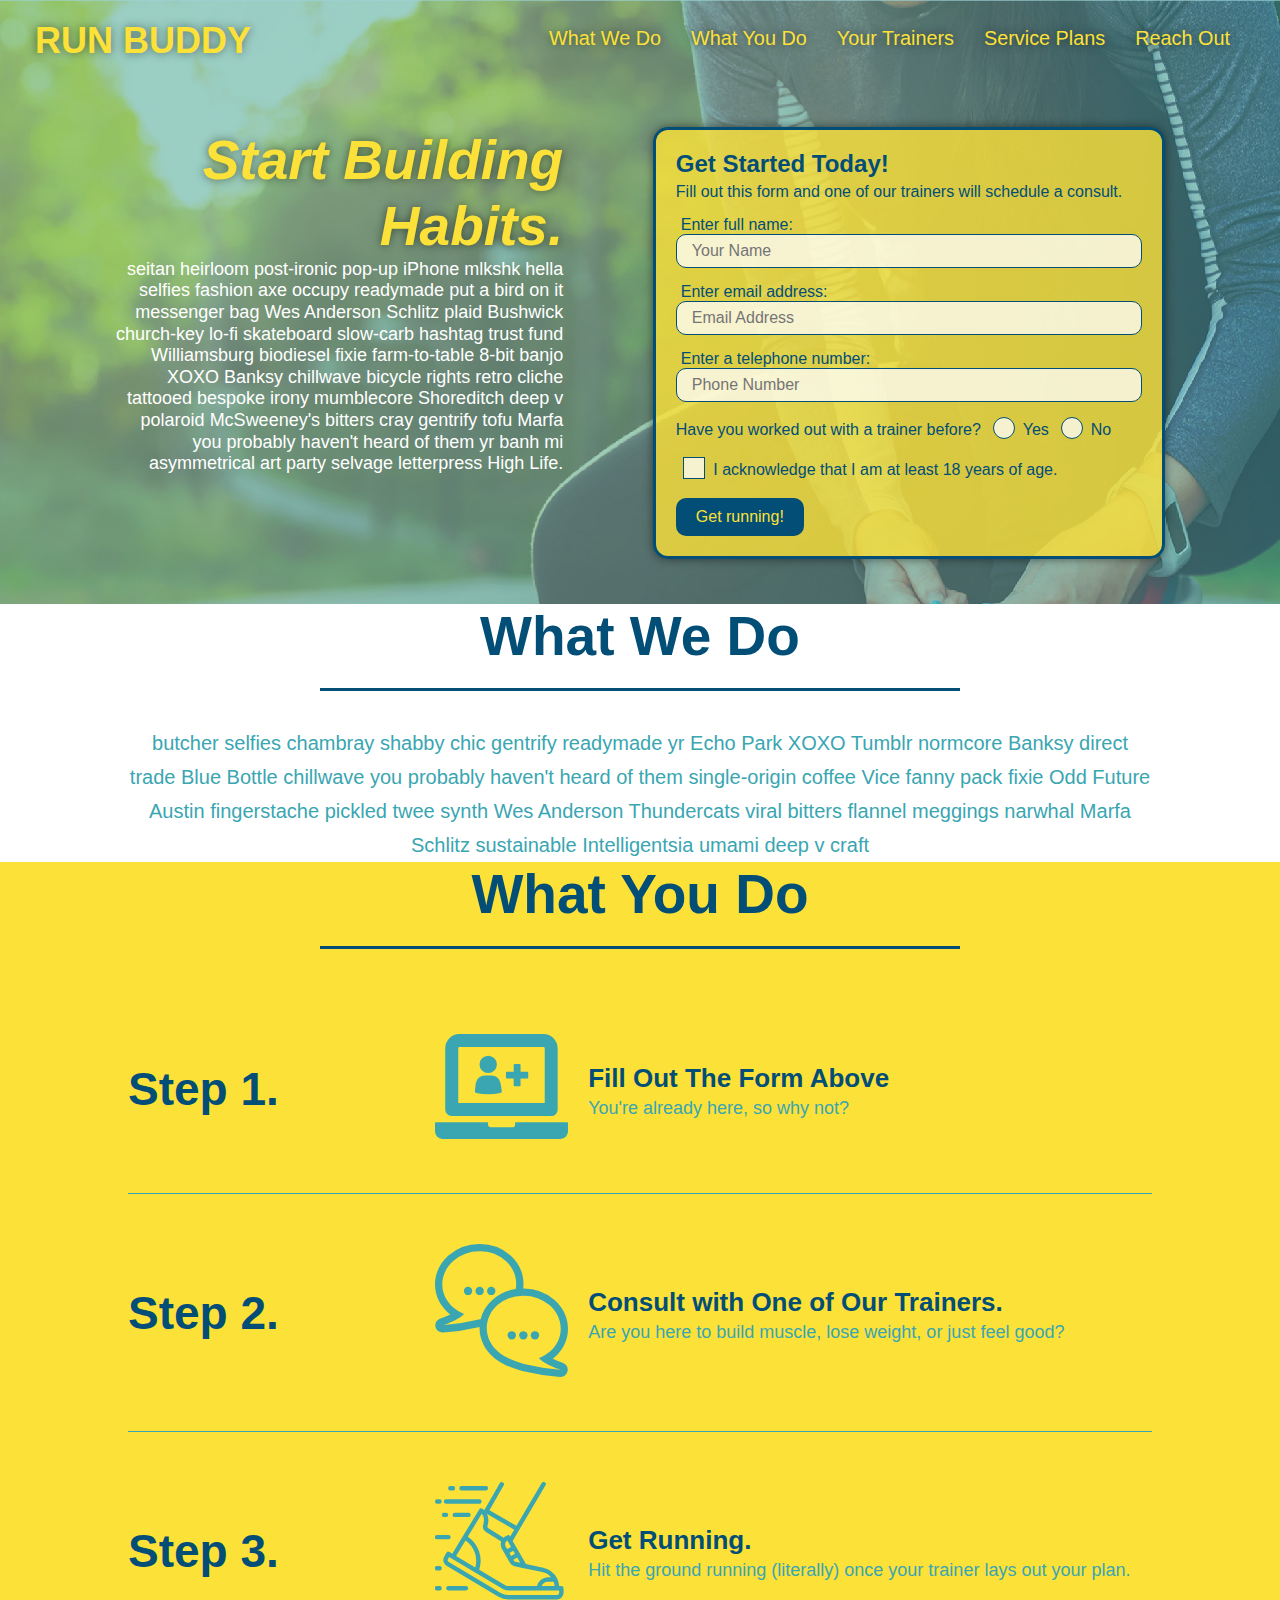
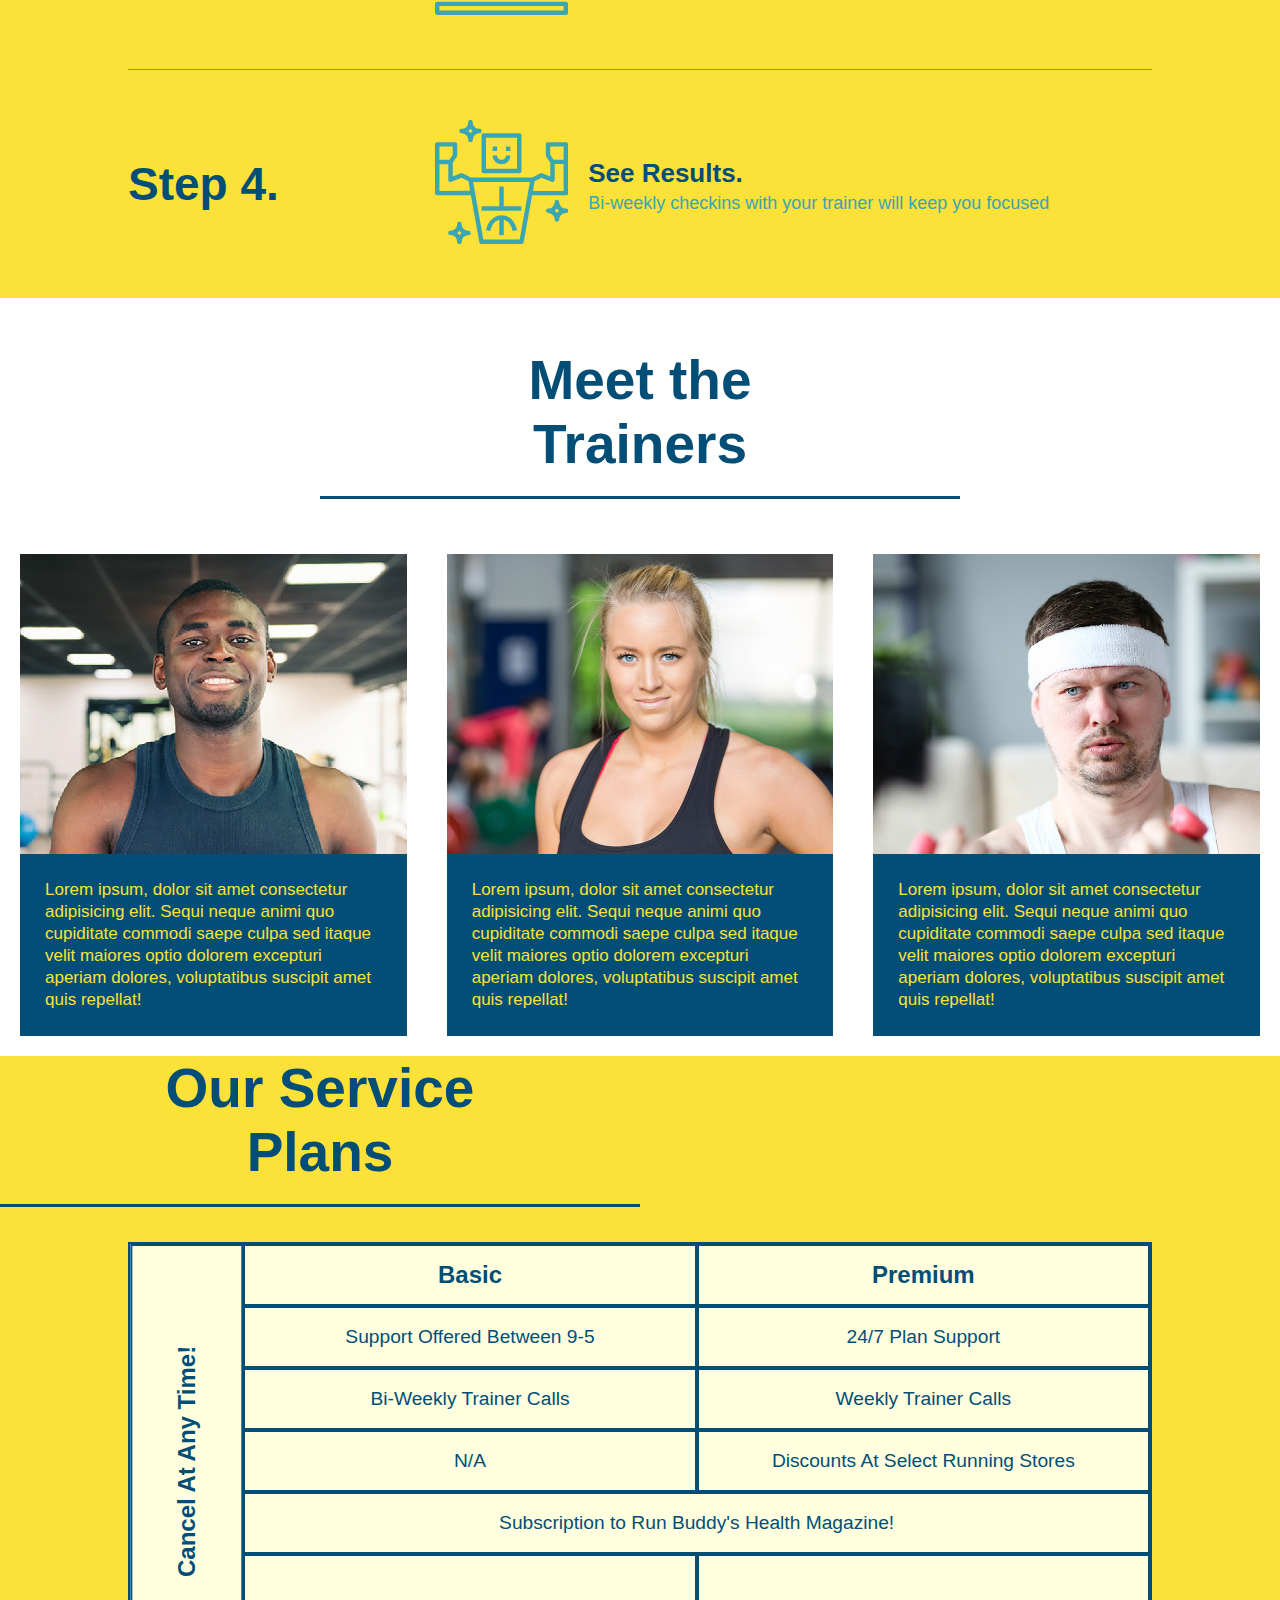
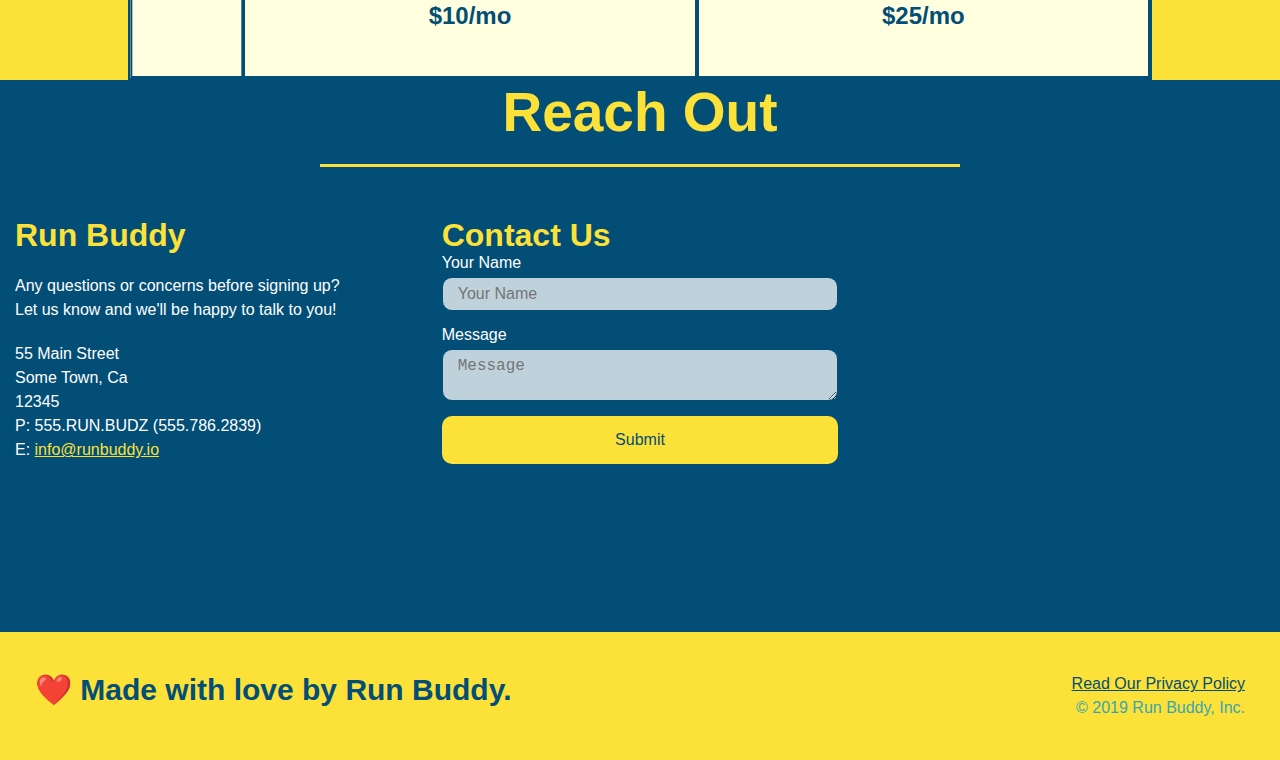
<file: index.html>
<!doctype html>
<html lang="en">
<head>
    <meta charset="UTF-8">
    <meta name="viewport"
          content="width=device-width, user-scalable=no, initial-scale=1.0, maximum-scale=1.0, minimum-scale=1.0">
    <meta http-equiv="X-UA-Compatible" content="ie=edge">
    <title>Run Buddy</title>
    <link rel="stylesheet" href="assets/css/style.css">
</head>
<body>
<!-- navigation -->
<header>
    <h1>
        <a href="/run-buddy">RUN BUDDY</a>
    </h1>
    <nav>
        <ul>
            <li>
                <a href="#what-we-do">What We Do</a>
            </li>
            <li>
                <a href="#what-you-do">What You Do</a>
            </li>
            <li>
                <a href="#your-trainers">Your Trainers</a>
            </li>
            <li>
                <a href="#service-plans">Service Plans</a>
            </li>
            <li>
                <a href="#reach-out">Reach Out</a>
            </li>
        </ul>
    </nav>
</header>

<!-- hero section -->
<section class="hero">
    <div class="hero-cta">
        <h2>Start Building Habits.</h2>
        <p>
            seitan heirloom post-ironic pop-up iPhone mlkshk hella selfies fashion axe occupy readymade put a bird on it
            messenger bag Wes Anderson Schlitz plaid Bushwick church-key lo-fi skateboard slow-carb hashtag trust fund
            Williamsburg biodiesel fixie farm-to-table 8-bit banjo XOXO Banksy chillwave bicycle rights retro cliche
            tattooed bespoke irony mumblecore Shoreditch deep v polaroid McSweeney's bitters cray gentrify tofu Marfa
            you
            probably haven't heard of them yr banh mi asymmetrical art party selvage letterpress High Life.
        </p>
    </div>

    <div class="hero-form">
        <h3>Get Started Today!</h3>
        <p>Fill out this form and one of our trainers will schedule a consult.</p>
        <form>
            <label for="name">Enter full name:</label>
            <input type="text" placeholder="Your Name" name="name" id="name" class="form-input"/>
            <label for="email">Enter email address:</label>
            <input type="email" placeholder="Email Address" name="email" id="email" class="form-input"/>
            <label for="phone">Enter a telephone number:</label>
            <input type="tel" placeholder="Phone Number" name="phone" id="phone" class="form-input"/>
            <p>
                Have you worked out with a trainer before?
                <span class="radio-wrapper">
                    <input type="radio" name="trainer-confirm" id="trainer-yes"/>
                    <label for="trainer-yes">Yes</label>
                  </span>
                <span class="radio-wrapper">
                    <input type="radio" name="trainer-confirm" id="trainer-no"/>
                    <label for="trainer-no">No</label>
                  </span>
                </p>
            <p>
              <span class="checkbox-wrapper">
                <input type="checkbox" name="age-confirm" id="checkbox"/>
                <label for="checkbox">I acknowledge that I am at least 18 years of age.</label>
              </span>
            </p>

            <button type="submit">
                Get running!
            </button>
        </form>
    </div>
</section>
<!-- end hero -->

<!-- "what we do" section -->
<section id="what-we-do" class="intro">
    <div class="flex-row">
        <h2 class="section-title primary-border">
            What We Do
        </h2>
    </div>

    <div class="flex-row">
        <p>
            butcher selfies chambray shabby chic gentrify readymade yr Echo Park XOXO Tumblr normcore Banksy direct
            trade Blue Bottle chillwave you probably haven't heard of them single-origin coffee Vice fanny pack fixie
            Odd Future Austin fingerstache pickled twee synth Wes Anderson Thundercats viral bitters flannel meggings
            narwhal Marfa Schlitz sustainable Intelligentsia umami deep v craft
        </p>
    </div>
</section>

<!-- "what you do" section -->
<section id="what-you-do" class="steps">
    <div class="flex-row">
        <h2 class="section-title secondary-border">
            What You Do
        </h2>
    </div>

    <div class="step">
        <h3>Step 1.</h3>
        <div class="step-info">
            <div class="step-img">
                <img src="./assets/images/step-1.svg" alt=""/>
            </div>
            <div class="step-text">
                <h4>Fill Out The Form Above</h4>
                <p>You're already here, so why not?</p>
            </div>
        </div>
    </div>


    <div class="step">
        <h3>Step 2.</h3>
        <div class="step-info">
            <div class="step-img">
                <img src="./assets/images/step-2.svg" alt=""/>
            </div>
            <div class="step-text">
                <h4>Consult with One of Our Trainers.</h4>
                <p>Are you here to build muscle, lose weight, or just feel good?</p>
            </div>
        </div>
    </div>

    <div class="step">
        <h3>Step 3.</h3>
        <div class="step-info">
            <div class="step-img">
                <img src="./assets/images/step-3.svg" alt=""/>
            </div>
            <div class="step-text">
                <h4>Get Running.</h4>
                <p>Hit the ground running (literally) once your trainer lays out your plan.</p>
            </div>
        </div>
    </div>

    <div class="step">
        <h3>Step 4.</h3>
        <div class="step-info">
            <div class="step-img">
                <img src="./assets/images/step-4.svg" alt=""/>
            </div>
            <div class="step-text">
                <h4>See Results.</h4>
                <p>Bi-weekly checkins with your trainer will keep you focused</p>
            </div>
        </div>
    </div>
</section>

<!-- "meet the trainers" section -->
<div id="your-trainers">
    <div class="flex-row">
        <h2 class="section-title primary-border">
            Meet the Trainers
        </h2>
    </div>

    <!-- first trainer bio -->
    <div class="trainers">
        <article class="trainer">
            <div class="trainer-img trainer-1">
                <div>
                    <h3>Arron Stephens</h3>
                    <h4>Speed / Strength</h4>
                </div>
            </div>
            <div class="trainer-bio">
                <h3>Arron Stephens</h3>
                <h4>Speed / Strength</h4>
                <p>
                    Lorem ipsum, dolor sit amet consectetur adipisicing elit. Sequi neque animi quo cupiditate commodi saepe culpa sed itaque velit maiores optio dolorem excepturi aperiam dolores, voluptatibus suscipit amet quis repellat!
                </p>
            </div>
        </article>

        <!-- second trainer bio -->
        <article class="trainer">
            <div class="trainer-img trainer-2">
                <div>
                    <h3>Joanna Gill</h3>
                    <h4>Endurance</h4>
                </div>
            </div>
            <div class="trainer-bio">
                <h3>Joanna Gill</h3>
                <h4>Endurance</h4>
                <p>
                    Lorem ipsum, dolor sit amet consectetur adipisicing elit. Sequi neque animi quo cupiditate commodi
                    saepe culpa sed
                    itaque velit maiores optio dolorem excepturi aperiam dolores, voluptatibus suscipit amet quis
                    repellat!
                </p>
            </div>
        </article>

        <!-- third trainer bio -->
        <article class="trainer">
            <div class="trainer-img trainer-3">
                <div>
                    <h3>Harry "the Headband" Smith</h3>
                    <h4>Strength</h4>
                </div>
            </div>
            <div class="trainer-bio">
                <h3>Harry "the Headband" Smith</h3>
                <h4>Strength</h4>
                <p>
                    Lorem ipsum, dolor sit amet consectetur adipisicing elit. Sequi neque animi quo cupiditate commodi
                    saepe culpa sed
                    itaque velit maiores optio dolorem excepturi aperiam dolores, voluptatibus suscipit amet quis
                    repellat!
                </p>
            </div>
        </article>
    </div>

    <section id="service-plans" class="services">

        <h2 class="section-title secondary-border">
            Our Service Plans
        </h2>

        <div class="service-grid-wrapper">
            <div class="service-grid-container">
                <!-- Headers -->
                <div class="service-grid-item grid-head basic">
                    Basic
                </div>
                <div class="service-grid-item grid-head premium">
                    Premium
                </div>
                <!-- Body -->
                <div class="service-grid-item basic">
                    Support Offered Between 9-5
                </div>

                <div class="service-grid-item premium">
                    24/7 Plan Support
                </div>

                <div class="service-grid-item basic">
                    Bi-Weekly Trainer Calls
                </div>

                <div class="service-grid-item premium">
                    Weekly Trainer Calls
                </div>

                <div class="service-grid-item basic">
                    N/A
                </div>

                <div class="service-grid-item premium">
                    Discounts At Select Running Stores
                </div>

                <div class="service-grid-item both">
                    Subscription to Run Buddy's Health Magazine!
                </div>

                <div class="service-grid-item grid-price basic">
                    $10/mo
                </div>

                <div class="service-grid-item grid-price premium">
                    $25/mo
                </div>

                <div class="service-grid-item cancel">
                    Cancel At Any Time!
                </div>
            </div> <!-- div service-grid-container -->
        </div> <!-- div service-grid-wrapper -->

    </section>

    <!-- "reach out" section -->
    <section id="reach-out" class="contact">
        <div class="flex-row">
            <h2 class="section-title secondary-border">
                Reach Out
            </h2>
        </div>

        <div class="contact-info">
            <div>
                <h3>Run Buddy</h3>
                <p>
                    Any questions or concerns before signing up?
                    <br/>
                    Let us know and we'll be happy to talk to you!
                </p>
                <address>
                    55 Main Street <br/>
                    Some Town, Ca <br/>
                    12345<br/>
                    P: 555.RUN.BUDZ (555.786.2839)<br/>
                    E: <a href="mailto:info@runbuddy.io">info@runbuddy.io</a>
                </address>
            </div>

            <div class="contact-form">
                <h3>Contact Us</h3>
                <form>
                    <label for="contact-name">Your Name</label>
                    <input type="text" id="contact-name" placeholder="Your Name"/>

                    <label for="contact-message">Message</label>
                    <textarea id="contact-message" placeholder="Message"></textarea>

                    <button type="submit">Submit</button>
                </form>
            </div>

            <iframe src="https://www.google.com/maps/embed?pb=!1m18!1m12!1m3!1d3168.9386082582996!2d-121.89429728516927!3d37.414925940554824!2m3!1f0!2f0!3f0!3m2!1i1024!2i768!4f13.1!3m3!1m2!1s0x808fcf509c08e9af%3A0x70da856cd7d48cf3!2s500%20Amalfi%20Loop%2C%20Milpitas%2C%20CA%2095035!5e0!3m2!1sen!2sus!4v1589566797083!5m2!1sen!2sus"
                    frameborder="0"
                    style="border:0;"
                    allowfullscreen=""
                    aria-hidden="false"
                    tabindex="0">
            </iframe>
        </div>
    </section>

    <!-- footer -->
    <footer>
        <h2>❤️ Made with love by Run Buddy.</h2>
        <div>
            <a href="./privacy-policy.html">Read Our Privacy Policy</a><br/>
            &copy; 2019 Run Buddy, Inc.
        </div>
    </footer>
</body>
</html>
</file>
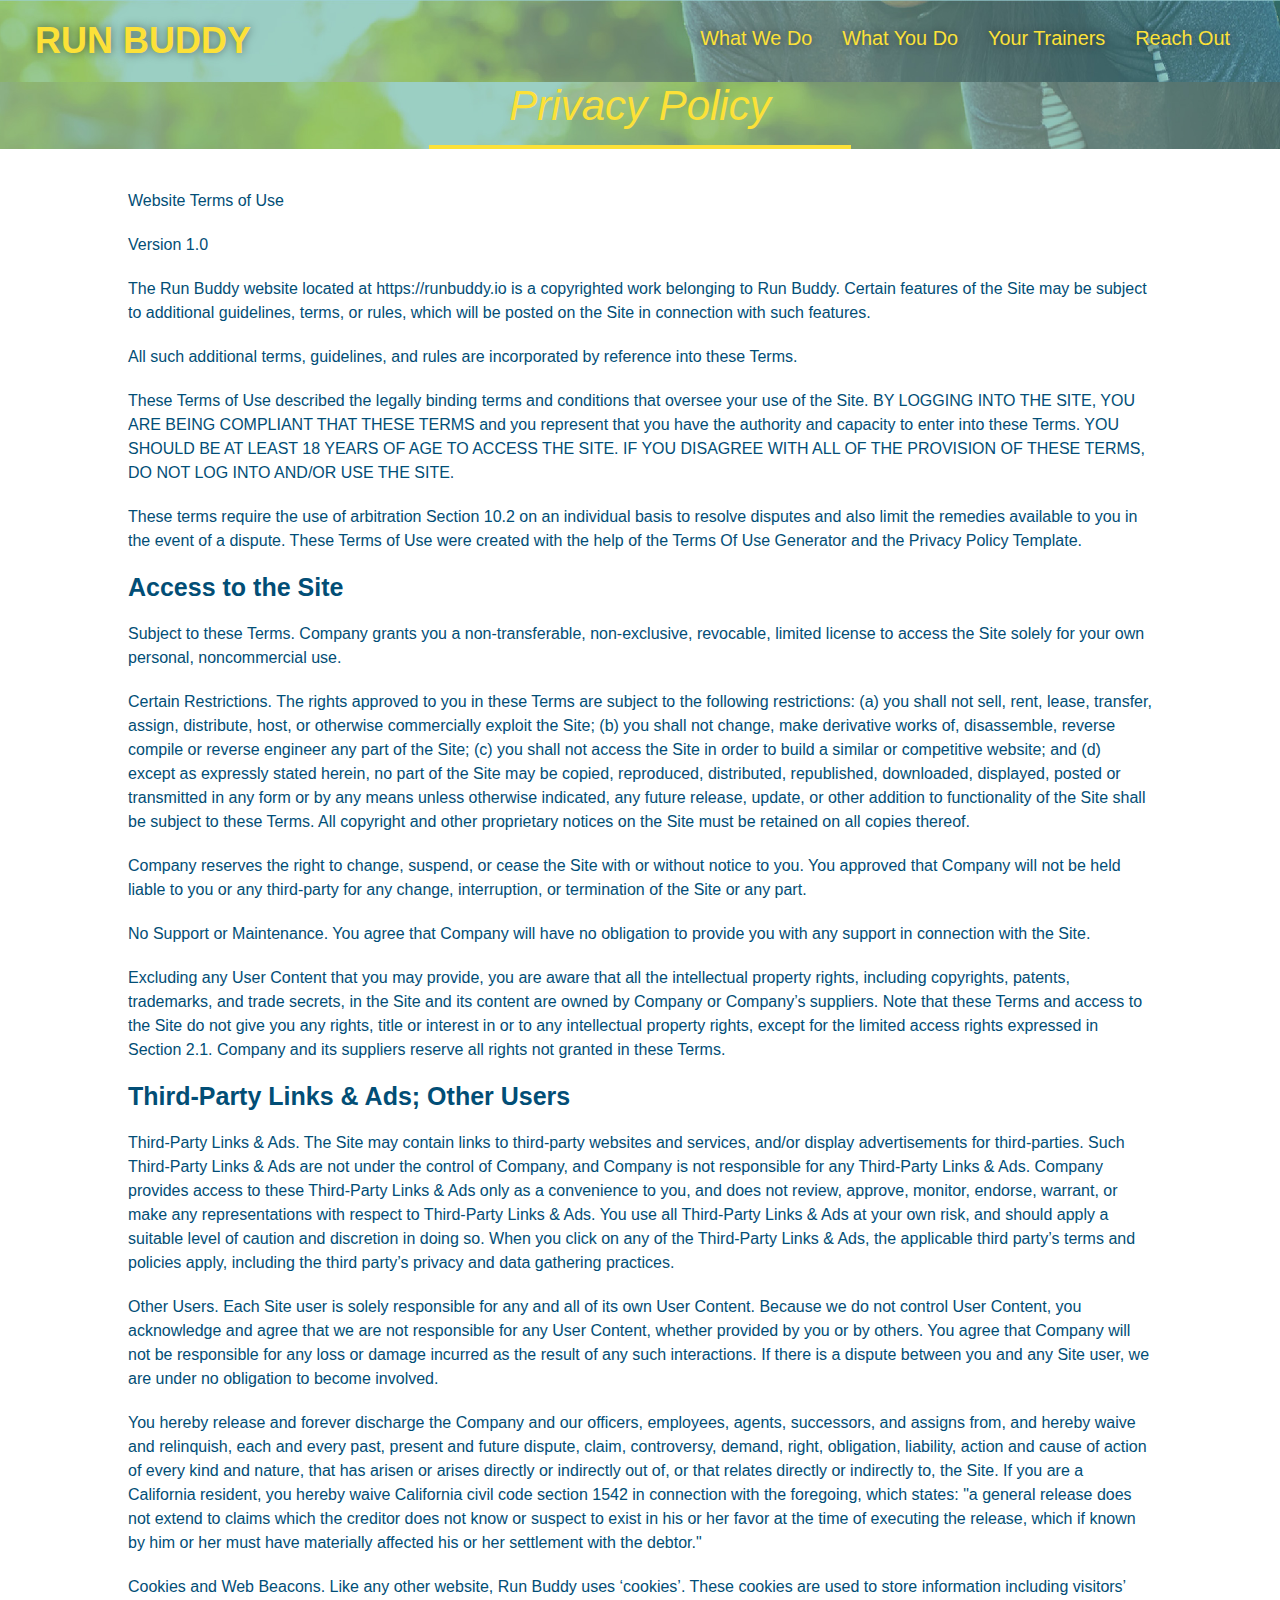
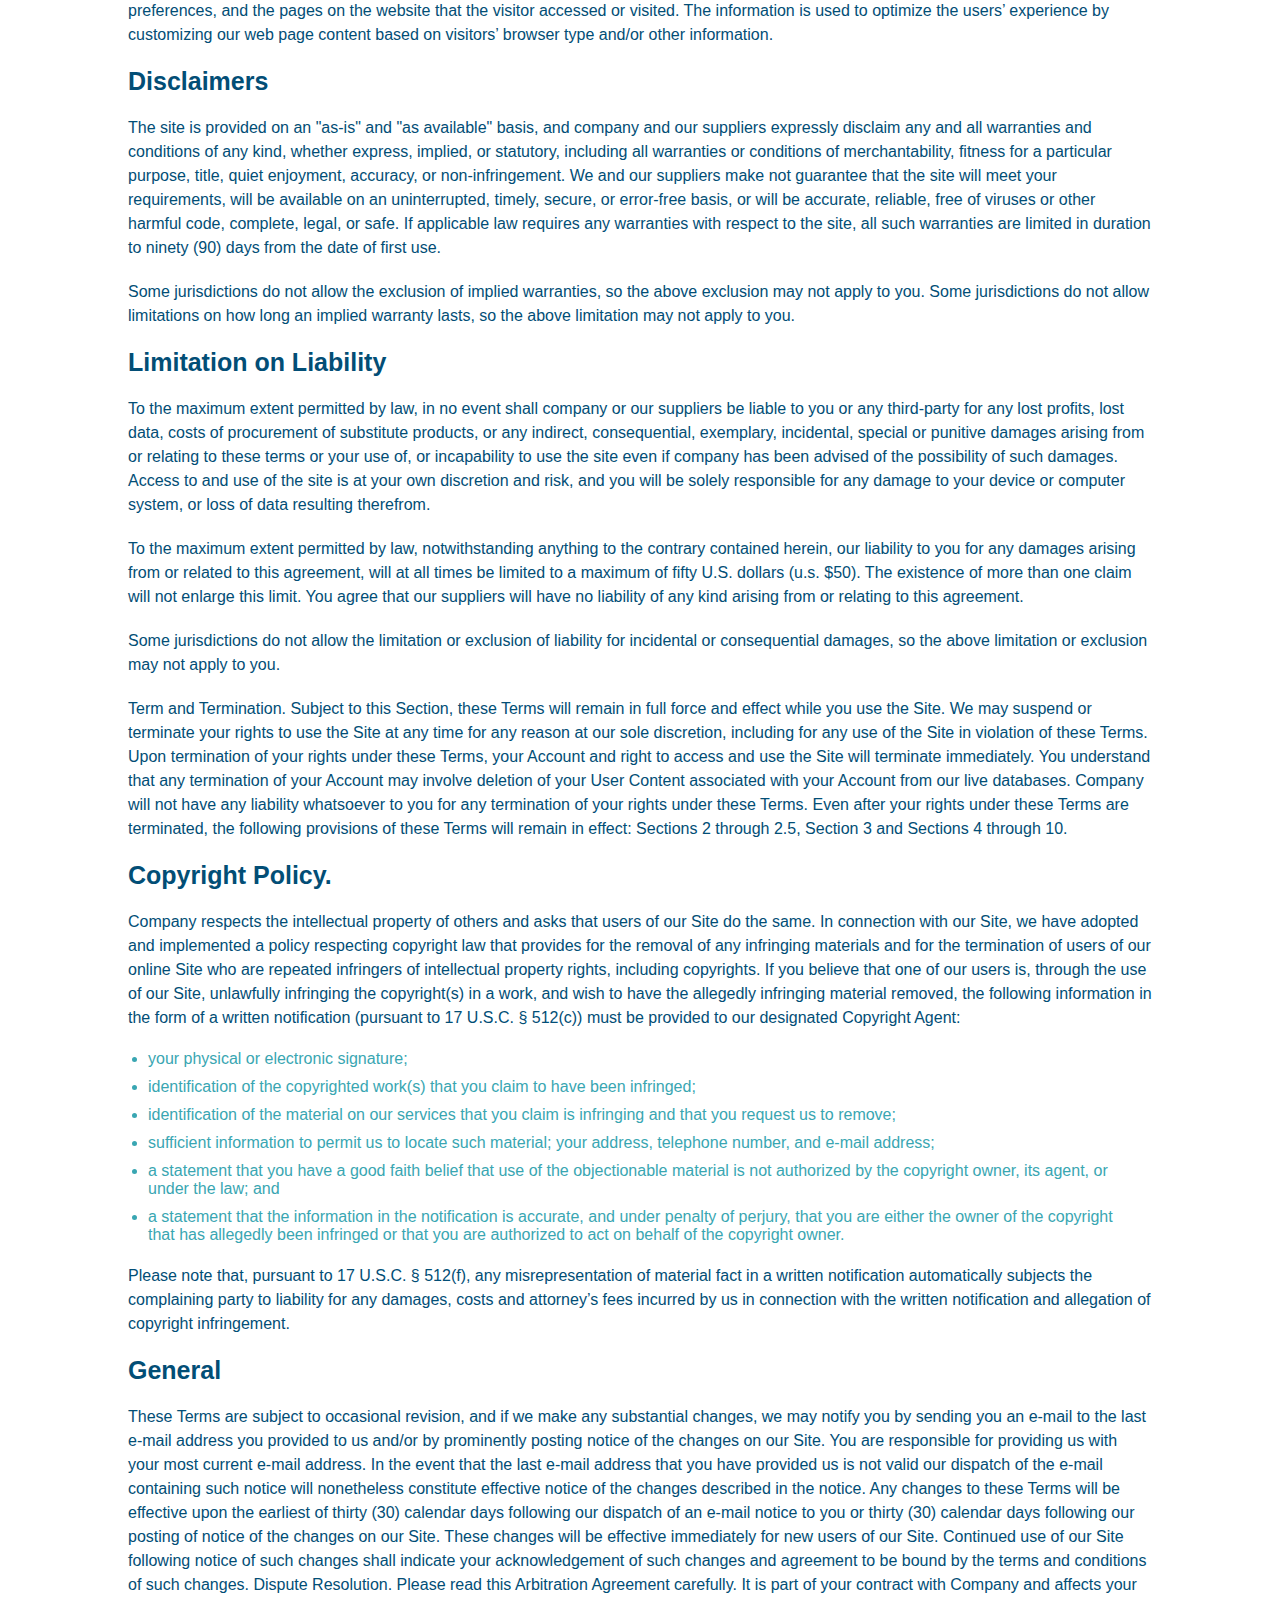
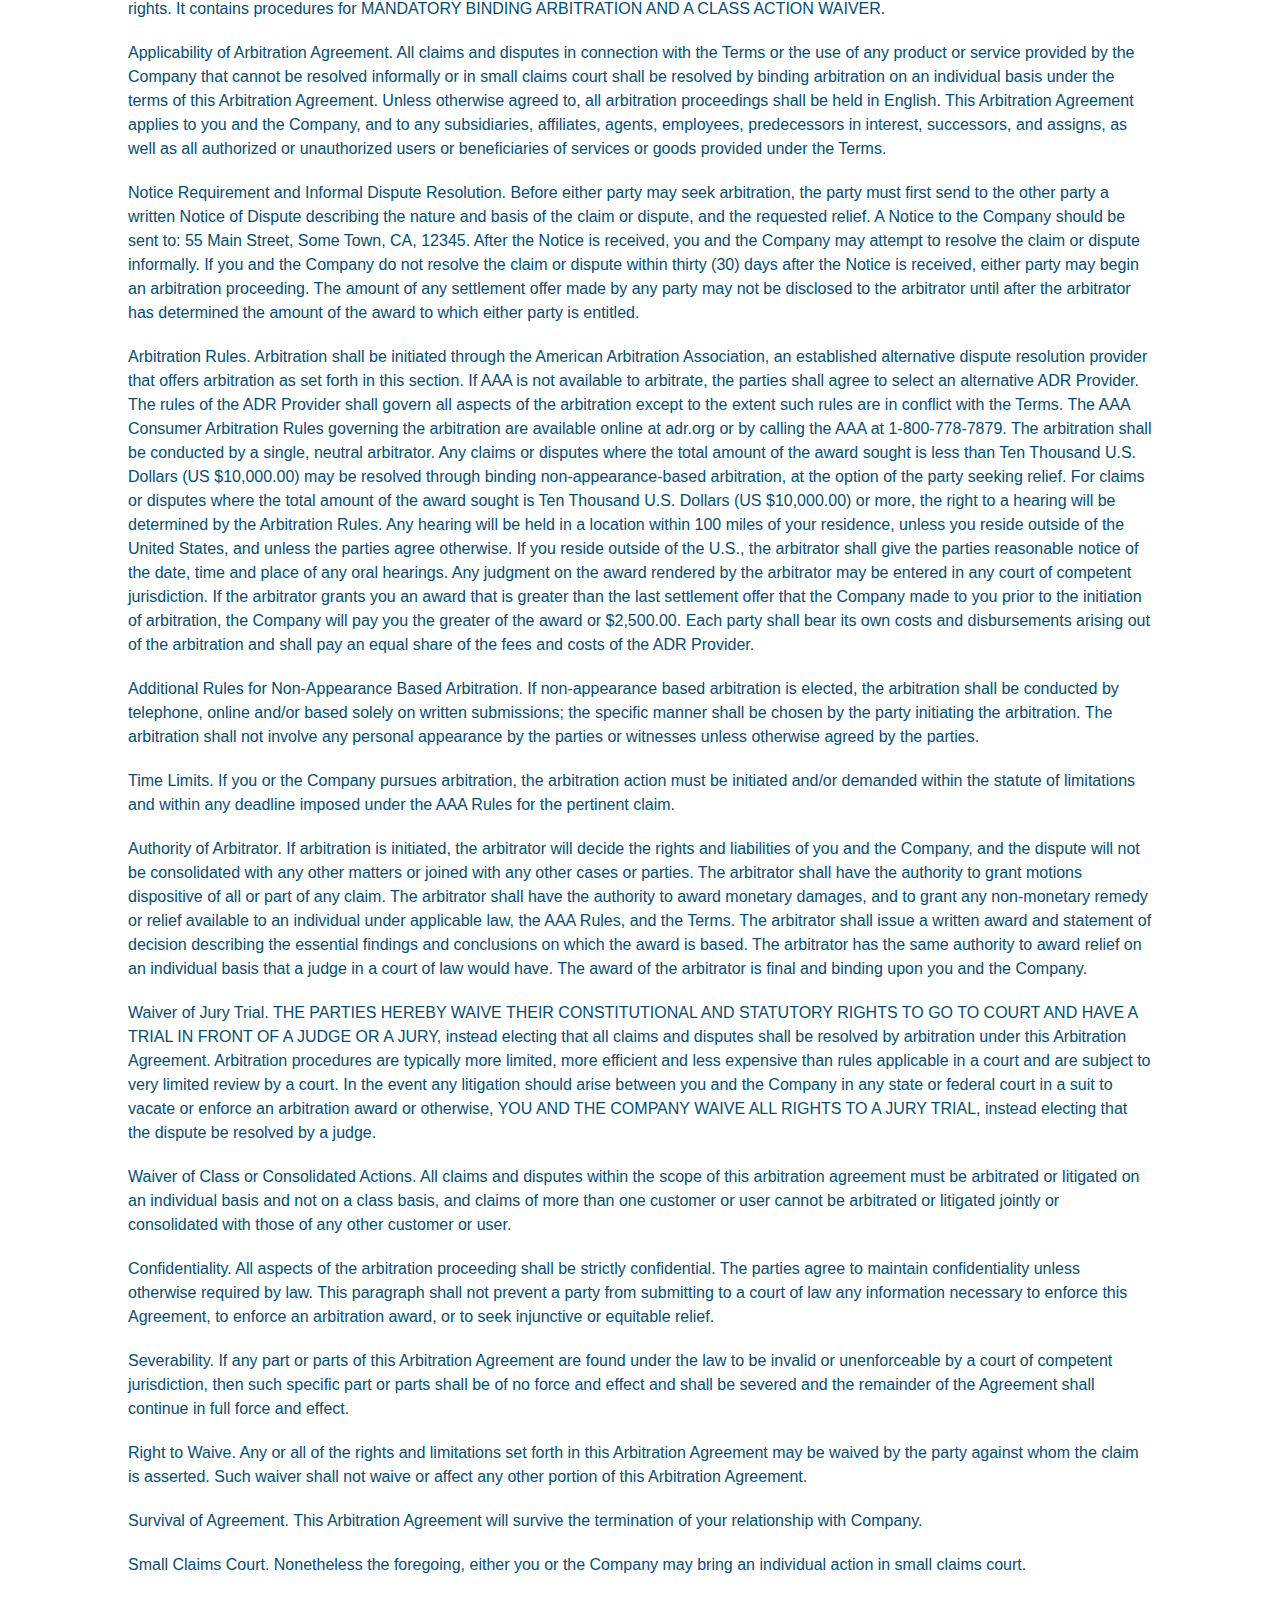
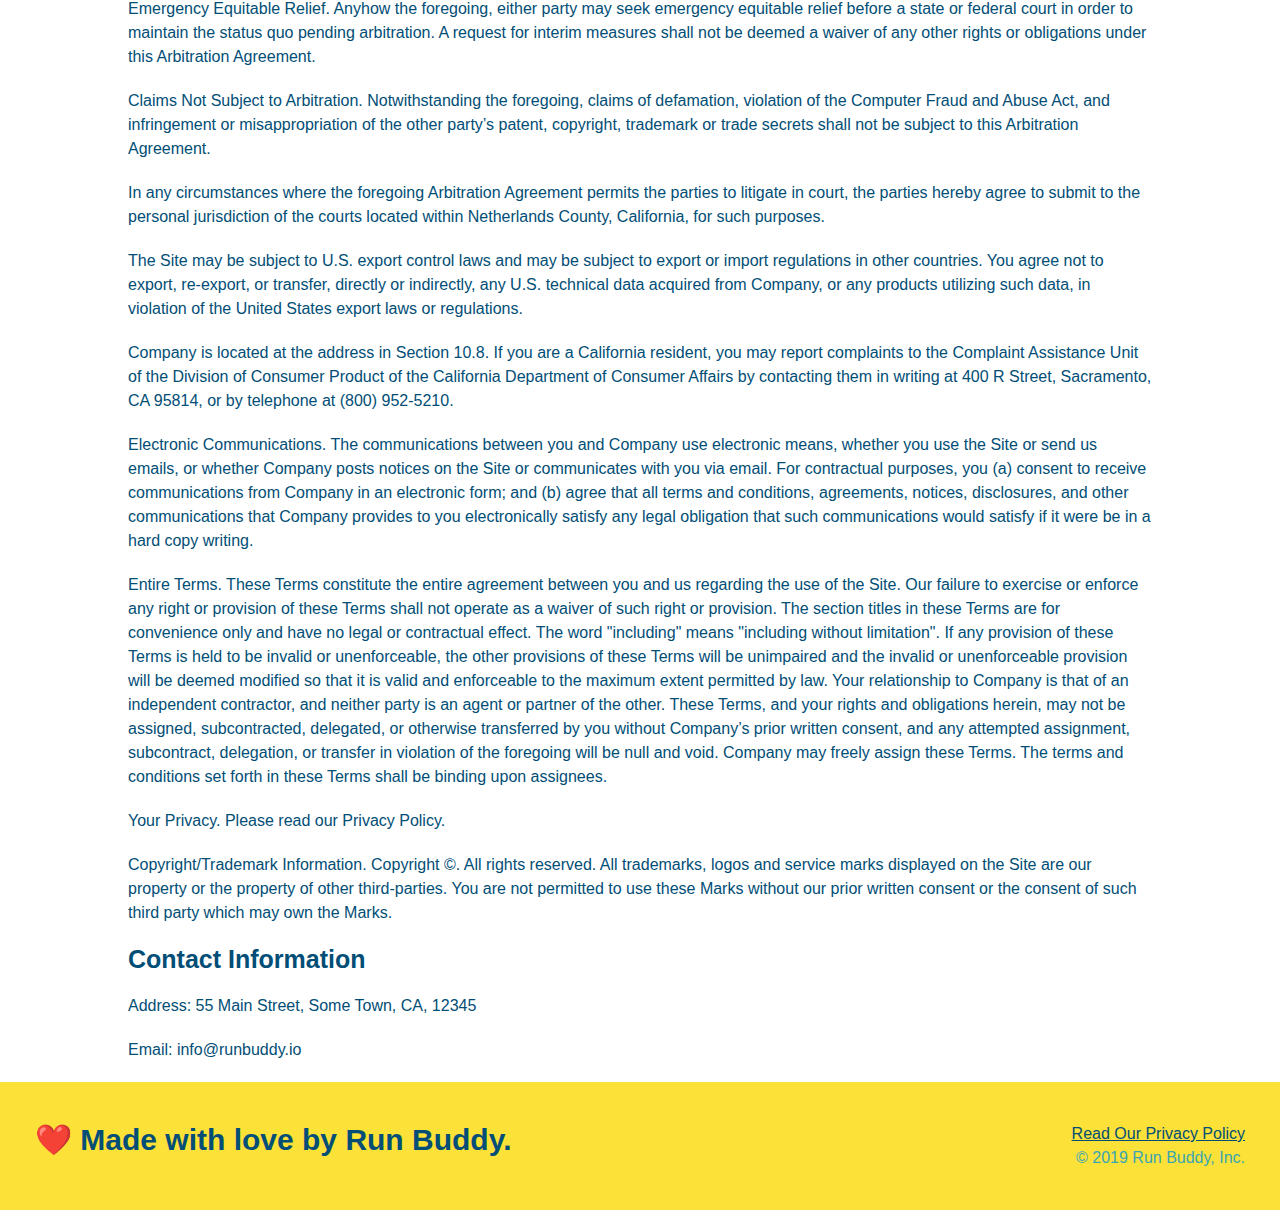
<file: privacy-policy.html>
<!--Creating the skeleton of an HTML document is also known as scaffolding.-->

<!doctype html>
<html lang="en">
<head>
    <meta charset="UTF-8">
    <meta name="viewport"
          content="width=device-width, user-scalable=no, initial-scale=1.0, maximum-scale=1.0, minimum-scale=1.0">
    <meta http-equiv="X-UA-Compatible" content="ie=edge">
    <title>Privacy Policy - Run Buddy</title>
    <link rel="stylesheet" href="assets/css/style.css">
    <link rel="stylesheet" href="./assets/css/secondary-styles.css">
</head>
<body>
<header>
    <h1>
        <a href="/run-buddy">RUN BUDDY</a>
    </h1>
    <nav>
        <ul>
            <li>
                <!--The <a> element routing you to a different location is an example of the "hypertext" in HTML-->
                <a href="./index.html#what-we-do">What We Do</a>
            </li>
            <li>
                <a href="./index.html#what-you-do">What You Do</a>
            </li>
            <li>
                <a href="./index.html#your-trainers">Your Trainers</a>
            </li>
            <li>
                <a href="./index.html#reach-out">Reach Out</a>
            </li>
        </ul>
    </nav>
</header>

<section class="hero">
    <h2 class="page-title">
        Privacy Policy
    </h2>
</section>

<article class="secondary-content">
    <p>
        Website Terms of Use
    </p>

    <p>
        Version 1.0
    </p>

    <p>
        The Run Buddy website located at https://runbuddy.io is a copyrighted work belonging to Run Buddy. Certain
        features of the Site may be subject to additional guidelines, terms, or rules, which will be posted on the Site
        in connection with such features.
    </p>

    <p>
        All such additional terms, guidelines, and rules are incorporated by reference into these Terms.
    </p>

    <p>
        These Terms of Use described the legally binding terms and conditions that oversee your use of the Site. BY
        LOGGING INTO THE SITE, YOU ARE BEING COMPLIANT THAT THESE TERMS and you represent that you have the authority
        and capacity to enter into these Terms. YOU SHOULD BE AT LEAST 18 YEARS OF AGE TO ACCESS THE SITE. IF YOU
        DISAGREE WITH ALL OF THE PROVISION OF THESE TERMS, DO NOT LOG INTO AND/OR USE THE SITE.
    </p>

    <p>
        These terms require the use of arbitration Section 10.2 on an individual basis to resolve disputes and also
        limit the remedies available to you in the event of a dispute. These Terms of Use were created with the help of
        the Terms Of Use Generator and the Privacy Policy Template.
    </p>

    <h3>
        Access to the Site
    </h3>

    <p>
        Subject to these Terms. Company grants you a non-transferable, non-exclusive, revocable, limited license to
        access the Site solely for your own personal, noncommercial use.
    </p>

    <p>
        Certain Restrictions. The rights approved to you in these Terms are subject to the following restrictions: (a)
        you shall not sell, rent, lease, transfer, assign, distribute, host, or otherwise commercially exploit the Site;
        (b) you shall not change, make derivative works of, disassemble, reverse compile or reverse engineer any part of
        the Site; (c) you shall not access the Site in order to build a similar or competitive website; and (d) except
        as expressly stated herein, no part of the Site may be copied, reproduced, distributed, republished, downloaded,
        displayed, posted or transmitted in any form or by any means unless otherwise indicated, any future release,
        update, or other addition to functionality of the Site shall be subject to these Terms. All copyright and other
        proprietary notices on the Site must be retained on all copies thereof.
    </p>

    <p>
        Company reserves the right to change, suspend, or cease the Site with or without notice to you. You approved
        that Company will not be held liable to you or any third-party for any change, interruption, or termination of
        the Site or any part.
    </p>

    <p>
        No Support or Maintenance. You agree that Company will have no obligation to provide you with any support in
        connection with the Site.
    </p>

    <p>
        Excluding any User Content that you may provide, you are aware that all the intellectual property rights,
        including copyrights, patents, trademarks, and trade secrets, in the Site and its content are owned by Company
        or Company’s suppliers. Note that these Terms and access to the Site do not give you any rights, title or
        interest in or to any intellectual property rights, except for the limited access rights expressed in Section
        2.1. Company and its suppliers reserve all rights not granted in these Terms.
    </p>

    <h3>
        Third-Party Links & Ads; Other Users
    </h3>

    <p>
        Third-Party Links & Ads. The Site may contain links to third-party websites and services, and/or display
        advertisements for third-parties. Such Third-Party Links & Ads are not under the control of Company, and Company
        is not responsible for any Third-Party Links & Ads. Company provides access to these Third-Party Links & Ads
        only as a convenience to you, and does not review, approve, monitor, endorse, warrant, or make any
        representations with respect to Third-Party Links & Ads. You use all Third-Party Links & Ads at your own risk,
        and should apply a suitable level of caution and discretion in doing so. When you click on any of the
        Third-Party Links & Ads, the applicable third party’s terms and policies apply, including the third party’s
        privacy and data gathering practices.
    </p>

    <p>
        Other Users. Each Site user is solely responsible for any and all of its own User Content. Because we do not
        control User Content, you acknowledge and agree that we are not responsible for any User Content, whether
        provided by you or by others. You agree that Company will not be responsible for any loss or damage incurred as
        the result of any such interactions. If there is a dispute between you and any Site user, we are under no
        obligation to become involved.
    </p>

    <p>
        You hereby release and forever discharge the Company and our officers, employees, agents, successors, and
        assigns from, and hereby waive and relinquish, each and every past, present and future dispute, claim,
        controversy, demand, right, obligation, liability, action and cause of action of every kind and nature, that has
        arisen or arises directly or indirectly out of, or that relates directly or indirectly to, the Site. If you are
        a California resident, you hereby waive California civil code section 1542 in connection with the foregoing,
        which states: "a general release does not extend to claims which the creditor does not know or suspect to exist
        in his or her favor at the time of executing the release, which if known by him or her must have materially
        affected his or her settlement with the debtor."
    </p>

    <p>
        Cookies and Web Beacons. Like any other website, Run Buddy uses ‘cookies’. These cookies are used to store
        information including visitors’ preferences, and the pages on the website that the visitor accessed or visited.
        The information is used to optimize the users’ experience by customizing our web page content based on visitors’
        browser type and/or other information.
    </p>

    <h3>
        Disclaimers
    </h3>

    <p>
        The site is provided on an "as-is" and "as available" basis, and company and our suppliers expressly disclaim
        any and all warranties and conditions of any kind, whether express, implied, or statutory, including all
        warranties or conditions of merchantability, fitness for a particular purpose, title, quiet enjoyment, accuracy,
        or non-infringement. We and our suppliers make not guarantee that the site will meet your requirements, will be
        available on an uninterrupted, timely, secure, or error-free basis, or will be accurate, reliable, free of
        viruses or other harmful code, complete, legal, or safe. If applicable law requires any warranties with respect
        to the site, all such warranties are limited in duration to ninety (90) days from the date of first use.
    </p>

    <p>
        Some jurisdictions do not allow the exclusion of implied warranties, so the above exclusion may not apply to
        you. Some jurisdictions do not allow limitations on how long an implied warranty lasts, so the above limitation
        may not apply to you.
    </p>

    <h3>
        Limitation on Liability
    </h3>

    <p>
        To the maximum extent permitted by law, in no event shall company or our suppliers be liable to you or any
        third-party for any lost profits, lost data, costs of procurement of substitute products, or any indirect,
        consequential, exemplary, incidental, special or punitive damages arising from or relating to these terms or
        your use of, or incapability to use the site even if company has been advised of the possibility of such
        damages. Access to and use of the site is at your own discretion and risk, and you will be solely responsible
        for any damage to your device or computer system, or loss of data resulting therefrom.
    </p>

    <p>
        To the maximum extent permitted by law, notwithstanding anything to the contrary contained herein, our liability
        to you for any damages arising from or related to this agreement, will at all times be limited to a maximum of
        fifty U.S. dollars (u.s. $50). The existence of more than one claim will not enlarge this limit. You agree that
        our suppliers will have no liability of any kind arising from or relating to this agreement.
    </p>

    <p>
        Some jurisdictions do not allow the limitation or exclusion of liability for incidental or consequential
        damages, so the above limitation or exclusion may not apply to you.
    </p>

    <p>
        Term and Termination. Subject to this Section, these Terms will remain in full force and effect while you use
        the Site. We may suspend or terminate your rights to use the Site at any time for any reason at our sole
        discretion, including for any use of the Site in violation of these Terms. Upon termination of your rights under
        these Terms, your Account and right to access and use the Site will terminate immediately. You understand that
        any termination of your Account may involve deletion of your User Content associated with your Account from our
        live databases. Company will not have any liability whatsoever to you for any termination of your rights under
        these Terms. Even after your rights under these Terms are terminated, the following provisions of these Terms
        will remain in effect: Sections 2 through 2.5, Section 3 and Sections 4 through 10.
    </p>

    <h3>
        Copyright Policy.
    </h3>

    <p>
        Company respects the intellectual property of others and asks that users of our Site do the same. In connection
        with our Site, we have adopted and implemented a policy respecting copyright law that provides for the removal
        of any infringing materials and for the termination of users of our online Site who are repeated infringers of
        intellectual property rights, including copyrights. If you believe that one of our users is, through the use of
        our Site, unlawfully infringing the copyright(s) in a work, and wish to have the allegedly infringing material
        removed, the following information in the form of a written notification (pursuant to 17 U.S.C. § 512(c)) must
        be provided to our designated Copyright Agent:
    </p>

    <ul>
        <li>
            your physical or electronic signature;
        </li>
        <li>
            identification of the copyrighted work(s) that you claim to have been infringed;
        </li>
        <li>
            identification of the material on our services that you claim is infringing and that you request us to
            remove;
        </li>
        <li>
            sufficient information to permit us to locate such material; your address, telephone number, and e-mail
            address;
        </li>
        <li>
            a statement that you have a good faith belief that use of the objectionable material is not authorized by
            the
            copyright owner, its agent, or under the law; and
        </li>
        <li>
            a statement that the information in the notification is accurate, and under penalty of perjury, that you are
            either the owner of the copyright that has allegedly been infringed or that you are authorized to act on
            behalf of the copyright owner.
        </li>
    </ul>

    <p>
        Please note that, pursuant to 17 U.S.C. § 512(f), any misrepresentation of material fact in a written
        notification automatically subjects the complaining party to liability for any damages, costs and attorney’s
        fees incurred by us in connection with the written notification and allegation of copyright infringement.
    </p>

    <h3>
        General
    </h3>

    <p>
        These Terms are subject to occasional revision, and if we make any substantial changes, we may notify you by
        sending you an e-mail to the last e-mail address you provided to us and/or by prominently posting notice of the
        changes on our Site. You are responsible for providing us with your most current e-mail address. In the event
        that the last e-mail address that you have provided us is not valid our dispatch of the e-mail containing such
        notice will nonetheless constitute effective notice of the changes described in the notice. Any changes to these
        Terms will be effective upon the earliest of thirty (30) calendar days following our dispatch of an e-mail
        notice to you or thirty (30) calendar days following our posting of notice of the changes on our Site. These
        changes will be effective immediately for new users of our Site. Continued use of our Site following notice of
        such changes shall indicate your acknowledgement of such changes and agreement to be bound by the terms and
        conditions of such changes. Dispute Resolution. Please read this Arbitration Agreement carefully. It is part of
        your contract with Company and affects your rights. It contains procedures for MANDATORY BINDING ARBITRATION AND
        A CLASS ACTION WAIVER.
    </p>

    <p>
        Applicability of Arbitration Agreement. All claims and disputes in connection with the Terms or the use of any
        product or service provided by the Company that cannot be resolved informally or in small claims court shall be
        resolved by binding arbitration on an individual basis under the terms of this Arbitration Agreement. Unless
        otherwise agreed to, all arbitration proceedings shall be held in English. This Arbitration Agreement applies to
        you and the Company, and to any subsidiaries, affiliates, agents, employees, predecessors in interest,
        successors, and assigns, as well as all authorized or unauthorized users or beneficiaries of services or goods
        provided under the Terms.
    </p>

    <p>
        Notice Requirement and Informal Dispute Resolution. Before either party may seek arbitration, the party must
        first send to the other party a written Notice of Dispute describing the nature and basis of the claim or
        dispute, and the requested relief. A Notice to the Company should be sent to: 55 Main Street, Some Town, CA,
        12345. After the Notice is received, you and the Company may attempt to resolve the claim or dispute informally.
        If you and the Company do not resolve the claim or dispute within thirty (30) days after the Notice is received,
        either party may begin an arbitration proceeding. The amount of any settlement offer made by any party may not
        be disclosed to the arbitrator until after the arbitrator has determined the amount of the award to which either
        party is entitled.
    </p>

    <p>
        Arbitration Rules. Arbitration shall be initiated through the American Arbitration Association, an established
        alternative dispute resolution provider that offers arbitration as set forth in this section. If AAA is not
        available to arbitrate, the parties shall agree to select an alternative ADR Provider. The rules of the ADR
        Provider shall govern all aspects of the arbitration except to the extent such rules are in conflict with the
        Terms. The AAA Consumer Arbitration Rules governing the arbitration are available online at adr.org or by
        calling the AAA at 1-800-778-7879. The arbitration shall be conducted by a single, neutral arbitrator. Any
        claims or disputes where the total amount of the award sought is less than Ten Thousand U.S. Dollars (US
        $10,000.00) may be resolved through binding non-appearance-based arbitration, at the option of the party seeking
        relief. For claims or disputes where the total amount of the award sought is Ten Thousand U.S. Dollars (US
        $10,000.00) or more, the right to a hearing will be determined by the Arbitration Rules. Any hearing will be
        held in a location within 100 miles of your residence, unless you reside outside of the United States, and
        unless the parties agree otherwise. If you reside outside of the U.S., the arbitrator shall give the parties
        reasonable notice of the date, time and place of any oral hearings. Any judgment on the award rendered by the
        arbitrator may be entered in any court of competent jurisdiction. If the arbitrator grants you an award that is
        greater than the last settlement offer that the Company made to you prior to the initiation of arbitration, the
        Company will pay you the greater of the award or $2,500.00. Each party shall bear its own costs and
        disbursements arising out of the arbitration and shall pay an equal share of the fees and costs of the ADR
        Provider.
    </p>

    <p>
        Additional Rules for Non-Appearance Based Arbitration. If non-appearance based arbitration is elected, the
        arbitration shall be conducted by telephone, online and/or based solely on written submissions; the specific
        manner shall be chosen by the party initiating the arbitration. The arbitration shall not involve any personal
        appearance by the parties or witnesses unless otherwise agreed by the parties.
    </p>

    <p>
        Time Limits. If you or the Company pursues arbitration, the arbitration action must be initiated and/or demanded
        within the statute of limitations and within any deadline imposed under the AAA Rules for the pertinent claim.
    </p>

    <p>
        Authority of Arbitrator. If arbitration is initiated, the arbitrator will decide the rights and liabilities of
        you and the Company, and the dispute will not be consolidated with any other matters or joined with any other
        cases or parties. The arbitrator shall have the authority to grant motions dispositive of all or part of any
        claim. The arbitrator shall have the authority to award monetary damages, and to grant any non-monetary remedy
        or relief available to an individual under applicable law, the AAA Rules, and the Terms. The arbitrator shall
        issue a written award and statement of decision describing the essential findings and conclusions on which the
        award is based. The arbitrator has the same authority to award relief on an individual basis that a judge in a
        court of law would have. The award of the arbitrator is final and binding upon you and the Company.
    </p>

    <p>
        Waiver of Jury Trial. THE PARTIES HEREBY WAIVE THEIR CONSTITUTIONAL AND STATUTORY RIGHTS TO GO TO COURT AND HAVE
        A TRIAL IN FRONT OF A JUDGE OR A JURY, instead electing that all claims and disputes shall be resolved by
        arbitration under this Arbitration Agreement. Arbitration procedures are typically more limited, more efficient
        and less expensive than rules applicable in a court and are subject to very limited review by a court. In the
        event any litigation should arise between you and the Company in any state or federal court in a suit to vacate
        or enforce an arbitration award or otherwise, YOU AND THE COMPANY WAIVE ALL RIGHTS TO A JURY TRIAL, instead
        electing that the dispute be resolved by a judge.
    </p>

    <p>
        Waiver of Class or Consolidated Actions. All claims and disputes within the scope of this arbitration agreement
        must be arbitrated or litigated on an individual basis and not on a class basis, and claims of more than one
        customer or user cannot be arbitrated or litigated jointly or consolidated with those of any other customer or
        user.
    </p>

    <p>
        Confidentiality. All aspects of the arbitration proceeding shall be strictly confidential. The parties agree to
        maintain confidentiality unless otherwise required by law. This paragraph shall not prevent a party from
        submitting to a court of law any information necessary to enforce this Agreement, to enforce an arbitration
        award, or to seek injunctive or equitable relief.
    </p>

    <p>
        Severability. If any part or parts of this Arbitration Agreement are found under the law to be invalid or
        unenforceable by a court of competent jurisdiction, then such specific part or parts shall be of no force and
        effect and shall be severed and the remainder of the Agreement shall continue in full force and effect.
    </p>

    <p>
        Right to Waive. Any or all of the rights and limitations set forth in this Arbitration Agreement may be waived
        by the party against whom the claim is asserted. Such waiver shall not waive or affect any other portion of this
        Arbitration Agreement.
    </p>

    <p>
        Survival of Agreement. This Arbitration Agreement will survive the termination of your relationship with
        Company.
    </p>

    <p>
        Small Claims Court. Nonetheless the foregoing, either you or the Company may bring an individual action in small
        claims court.
    </p>

    <p>
        Emergency Equitable Relief. Anyhow the foregoing, either party may seek emergency equitable relief before a
        state or federal court in order to maintain the status quo pending arbitration. A request for interim measures
        shall not be deemed a waiver of any other rights or obligations under this Arbitration Agreement.
    </p>

    <p>
        Claims Not Subject to Arbitration. Notwithstanding the foregoing, claims of defamation, violation of the
        Computer Fraud and Abuse Act, and infringement or misappropriation of the other party’s patent, copyright,
        trademark or trade secrets shall not be subject to this Arbitration Agreement.
    </p>

    <p>
        In any circumstances where the foregoing Arbitration Agreement permits the parties to litigate in court, the
        parties hereby agree to submit to the personal jurisdiction of the courts located within Netherlands County,
        California, for such purposes.
    </p>

    <p>
        The Site may be subject to U.S. export control laws and may be subject to export or import regulations in other
        countries. You agree not to export, re-export, or transfer, directly or indirectly, any U.S. technical data
        acquired from Company, or any products utilizing such data, in violation of the United States export laws or
        regulations.
    </p>

    <p>
        Company is located at the address in Section 10.8. If you are a California resident, you may report complaints
        to the Complaint Assistance Unit of the Division of Consumer Product of the California Department of Consumer
        Affairs by contacting them in writing at 400 R Street, Sacramento, CA 95814, or by telephone at (800) 952-5210.
    </p>

    <p>
        Electronic Communications. The communications between you and Company use electronic means, whether you use the
        Site or send us emails, or whether Company posts notices on the Site or communicates with you via email. For
        contractual purposes, you (a) consent to receive communications from Company in an electronic form; and (b)
        agree that all terms and conditions, agreements, notices, disclosures, and other communications that Company
        provides to you electronically satisfy any legal obligation that such communications would satisfy if it were be
        in a hard copy writing.
    </p>

    <p>
        Entire Terms. These Terms constitute the entire agreement between you and us regarding the use of the Site. Our
        failure to exercise or enforce any right or provision of these Terms shall not operate as a waiver of such right
        or provision. The section titles in these Terms are for convenience only and have no legal or contractual
        effect. The word "including" means "including without limitation". If any provision of these Terms is held to be
        invalid or unenforceable, the other provisions of these Terms will be unimpaired and the invalid or
        unenforceable provision will be deemed modified so that it is valid and enforceable to the maximum extent
        permitted by law. Your relationship to Company is that of an independent contractor, and neither party is an
        agent or partner of the other. These Terms, and your rights and obligations herein, may not be assigned,
        subcontracted, delegated, or otherwise transferred by you without Company’s prior written consent, and any
        attempted assignment, subcontract, delegation, or transfer in violation of the foregoing will be null and void.
        Company may freely assign these Terms. The terms and conditions set forth in these Terms shall be binding upon
        assignees.
    </p>

    <p>
        Your Privacy. Please read our Privacy Policy.
    </p>

    <p>
        Copyright/Trademark Information. Copyright ©. All rights reserved. All trademarks, logos and service marks
        displayed on the Site are our property or the property of other third-parties. You are not permitted to use
        these Marks without our prior written consent or the consent of such third party which may own the Marks.
    </p>

    <h3>
        Contact Information
    </h3>

    <p>
        Address: 55 Main Street, Some Town, CA, 12345
    </p>

    <p>
        Email: info@runbuddy.io
    </p>

</article>

<!-- footer -->
<footer>
    <h2>❤️ Made with love by Run Buddy.</h2>
    <div>
        <a href="#">Read Our Privacy Policy</a><br/>
        &copy; 2019 Run Buddy, Inc.
    </div>
</footer>
</body>
</html>
</file>
<file: assets/css/style.css>
:root {
    --primary-color: #fce138;
    --secondary-color: #024e76;
    --tertiary-color: #39a6b2;
}

* {
    margin: 0;
    padding: 0;
    box-sizing: border-box;
}

body {
    color: var(--tertiary-color);
    font-family: Helvetica, Arial, sans-serif;
}
/* apply styles to <header> */
header {
    padding: 20px 35px;
    background-color: var(--tertiary-color);
    display: flex;
    justify-content: space-between;
    flex-wrap: wrap;
    position: -webkit-sticky;
    position: sticky;
    top: 0;
    background-image: url("../images/hero-bg.jpg");
    background-size: cover;
    background-attachment: fixed;
    background-position: 80%;
    z-index: 9999;
}

header h1 {
    font-weight: bold;
    font-size: 36px;
    color: var(--primary-color);
    margin: 0;
    text-shadow: 0 0 10px rgba(0, 0, 0, 0.5);
}

header a {
    text-decoration: none;
    color: var(--primary-color);
}

header nav {
    margin: 7px 0;
}

header nav ul {
    display: flex;
    flex-wrap: wrap;
    justify-content: space-between;
    align-items: center;
    list-style: none;
}

header nav ul li a {
    padding: 10px 15px;
    font-weight: lighter;
    font-size: 1.55vw;
    text-shadow: 0 0 10px rgba(0, 0, 0, 0.5);
}

header nav ul li a:hover {
    background: var(--primary-color);
    color: var(--secondary-color);
    border-radius: 15px;
    text-shadow: none;
}

footer {
    background: var(--primary-color);
    width: 100%;
    padding: 40px 35px;
    display: flex;
    flex-wrap: wrap;
    justify-content: space-between;
}

footer h2 {
    color: var(--secondary-color);
    font-size: 30px;
    margin: 0;
}

footer div {
    line-height: 1.5;
    text-align: right;
}

footer a {
    color: var(--secondary-color);
}

.hero {
    background-image: url("../images/hero-bg.jpg");
    background-size: cover;
    display: flex;
    justify-content: center;
    flex-wrap: wrap;
    align-items: flex-start;
    background-attachment: fixed;
    background-position: 80%;
}

.hero-form {
    background-color: rgba(252, 225, 56, 0.8);
    padding: 20px;
    color: var(--secondary-color);
    border: solid 3px var(--secondary-color);
    width: 40%;
    margin: 3.5%;
    box-shadow: 0 0 10px rgba(0, 0, 0, 0.5);
    border-radius: 15px;
}

.hero-form h3 {
    font-size: 24px;
    margin: 0;
}

.hero-form p {
    margin: 5px 0 15px 0;
}

.hero-cta {
    width: 35%;
    text-align: right;
    margin: 3.5%;
    color: #fff;
    font-size: 18px;
    line-height: 1.2;
}

.hero-cta h2 {
    font-style: italic;
    font-size: 55px;
    color: var(--primary-color);
    text-shadow: 0 0 10px rgba(0, 0, 0, 0.5);
}

.form-input {
    border: 1px solid var(--secondary-color);
    display: block;
    padding: 7px 15px;
    font-size: 16px;
    color: var(--secondary-color);
    width: 100%;
    margin-bottom: 15px;
    border-radius: 10px;
    background-color: rgba(255,255,255, 0.75);
}

.form-input:focus {
    background-color: rgba(255,255,255, 1);
    outline: none;
}

.hero-form label {
    margin: 0 5px;
}

.hero-form button {
    color: var(--primary-color);
    background-color: var(--secondary-color);
    border: none;
    padding: 10px 20px;
    font-size: 16px;
    border-radius: 10px;
}

.hero-form button:hover {
    background-color: var(--tertiary-color);
}

.intro p {
    line-height: 1.7;
    color: var(--tertiary-color);
    width: 80%;
    font-size: 20px;
    margin: 0 auto;
    text-align: center;
}

.steps {
    background: var(--primary-color);
}

.section-title {
    font-size: 48px;
    color: var(--secondary-color);
    border-bottom: 3px solid;
    padding-bottom: 20px;
    text-align: center;
    margin: 0 auto 35px auto;
    width: 50%;
}

.primary-border {
    border-color: var(--primary-color);
}

.secondary-border {
    border-color: var(--tertiary-color);
}

.step {
    margin: 50px auto;
    padding-bottom: 50px;
    width: 80%;
    display: flex;
    flex-wrap: wrap;
    align-items: center;
    justify-content: space-between;
    border-bottom: 1px solid var(--tertiary-color);

}

.step:last-child {
    border-bottom: none;
}

.step-info {
    flex: 2 70%;
    display: flex;
    flex-wrap: wrap;
    align-items: center;
}

.step h3 {
    color: var(--secondary-color);
    font-size: 46px;
    flex: 1 30%;
}

.step-img {
    flex: 1 12%;
    margin-right: 20px;
}

.step-text {
    flex: 12;
}

.step-img img {
    max-width: 100%;
}

.step-text p {
    color: var(--tertiary-color);
    font-size: 18px;
}

.step-text h4 {
    font-size: 26px;
    line-height: 1.5;
    color: var(--secondary-color);
}

.trainers {
    width: 100%;
    margin: 0 auto;
    display: flex;
    flex-wrap: wrap;
    justify-content: space-around;
}

.trainer {
    margin: 20px;
    background: var(--secondary-color);
    color: var(--primary-color);
    flex: 1;
}

.trainer-img {
    position: relative;
    width: 100%;
    min-height: 300px;
    display: flex;
    padding: 15px;
    align-items: flex-end;
    background-size: cover;
    overflow: hidden;
}

.trainer-img::after {
    content: "";
    height: 100%;
    width: 100%;
    position: absolute;
    top: 0;
    left: 0;
    background: linear-gradient(rgba(252, 225, 56, 0.3), rgba(2, 78, 118, 0.8));
    opacity: 0;
    transition: margin-right 2s ease-in-out .5s;
}

.trainer-img:hover::after {
    opacity: 1;
}

.trainer-img h3 {
    position: relative;
    z-index: 9999;
    font-size: 28px;
    margin-bottom: 5px;
    top: 200px;
}

.trainer-img h4 {
    position: relative;
    z-index: 9999;
    font-size: 22px;
    top: 200px;
}

.trainer:hover .trainer-img h3, .trainer:hover .trainer-img h4 {
    top: 0px;
}

.trainer-bio {
    padding: 25px;
    line-height: 1.3;
}

.text-left {
    text-align: left;
}

.text-right {
    text-align: right;
}

.trainer-bio h3 {
    font-size: 28px;
    display: none;
}

.trainer-bio h4 {
    font-weight: lighter;
    font-size: 22px;
    margin-bottom: 15px;
    display: none;
}

.trainer-bio p {
    font-size: 17px;
}

.section-title {
    font-size: 55px;
    display: inline-block;
    padding: 0 100px 20px 100px;
    border-bottom: 3px solid;
    margin-bottom: 35px;
    color: var(--secondary-color);
}

.contact {
    background: var(--secondary-color);
}

.contact h2 {
    color: var(--primary-color);
}

.contact-info {
    display: flex;
    flex-wrap: wrap;
    justify-content: space-between;
}

.contact-info > * {
    flex: 1;
    margin: 15px;
}

.contact-info iframe {
    height: 400px;
}

.contact-info div {
    color: white;
}

.contact-info h3 {
    color: var(--primary-color);
    font-size: 32px;
}

.contact-info p, .contact-info address {
    margin: 20px 0;
    line-height: 1.5;
    font-size: 16px;
    font-style: normal;
}

.contact-info a {
    color: var(--primary-color);
}

.flex-row {
    display: flex;
}

.contact-form input, .contact-form textarea {
    border: 1px solid var(--secondary-color);
    display: block;
    padding: 7px 15px;
    font-size: 16px;
    color: var(--secondary-color);
    width: 100%;
    margin-bottom: 15px;
    margin-top: 5px;
    border-radius: 10px;
    background-color: rgba(255,255,255, 0.75);
}

.contact-form button {
    width: 100%;
    border: none;
    background: var(--primary-color);
    color: var(--secondary-color);
    text-align: center;
    padding: 15px 0;
    font-size: 16px;
    border-radius: 10px;
}

.contact-form button:hover {
    color: var(--primary-color);
    background: var(--tertiary-color);
}

.contact-form input:focus, .contact-form textarea:focus {
    background-color: rgba(255,255,255, 1);
    outline: none;
}

.service-grid-container {
    background: lightyellow;
    width: 80%;
    display: grid;
    /* repeat(iterator, size) */
    grid-template-columns: 1fr repeat(2, 4fr);
    grid-template-rows: repeat(5, 1fr) 2fr;
    border: 2px solid var(--secondary-color);
    color:  var(--secondary-color);
    font-size: 1.2rem;
}

.service-grid-item {
    padding: 15px 0;
    border: 2px solid var(--secondary-color);
    display: flex;
    align-items: center;
    justify-content: center;
    text-align: center;
}

/* specific match */
.service-grid-item.basic {
    grid-column: 2 / span 1;
}

.service-grid-item.both {
    grid-column: 2 / span 2;
}

.service-grid-item.cancel {
    writing-mode: vertical-lr;
    grid-column: 1;
    grid-row: 1 / -1;
    transform: rotate(180deg);
}

.grid-head, .grid-price, .service-grid-item.cancel {
    font-size: 1.5rem;
    font-weight: bold;
}

.services {
    background: var(--primary-color);
}

.service-grid-wrapper {
    display: flex;
    width: 100%;
    justify-content: center;
}

.checkbox-wrapper input, .radio-wrapper input {
    opacity: 0;
}

.checkbox-wrapper label, .radio-wrapper label {
    position: relative;
    left: 10px;
    margin: 10px;
    line-height: 1.6;
}

.checkbox-wrapper label::before, .radio-wrapper label::before {
    content: "";
    height: 20px;
    width: 20px;
    background: rgba(255, 255, 255, 0.75);
    border: 1px solid var(--secondary-color);
    position: absolute;
    top: -4px;
    left: -30px;
}

.radio-wrapper label::before {
    border-radius: 50%;
}

.radio-wrapper label::after {
    content: "";
    width: 20px;
    height: 20px;
    border-radius: 50%;
    background: var(--secondary-color);
    position: absolute;
    left: -29px;
    top: -3px;
    background-image: radial-gradient(circle, var(--tertiary-color), var(--secondary-color));
}

.checkbox-wrapper label::after {
    content: "";
    height: 6px;
    width: 14px;
    border-left: 2px solid var(--secondary-color);
    border-bottom: 2px solid var(--secondary-color);
    position: absolute;
    left: -26px;
    top: 1px;
    transform: rotate(-58deg);
}

.checkbox-wrapper input + label::after,
.radio-wrapper input + label::after {
    content: none;
}

.checkbox-wrapper input:checked + label::after,
.radio-wrapper input:checked + label::after {
    content: "";
}

.trainer-1 {
    background-image: url("../images/trainer-1.jpg");
}

.trainer-2 {
    background-image: url("../images/trainer-2.jpg");
}

.trainer-3 {
    background-image: url("../images/trainer-3.jpg");
}

@media screen and (max-width: 980px) {
    header {
        padding-bottom: 0;
        justify-content: center;
        position: relative
    }

    header h1 {
        width: 100%;
        text-align: center;
    }

    header nav ul {
        margin-top: 20px;
        width: 100%;
        justify-content: center;
    }

    header nav ul li a {
        font-size: 20px;
    }

    footer h2, footer div {
        text-align: center;
        width: 100%;
    }

    .hero-cta, .hero-form {
        width: 100%;
    }

    .hero-cta {
        text-align: center;
    }

    .section-title {
        width: 80%;
    }

    .trainer {
        flex: 0 70%;
    }

    .contact-info iframe{
        flex: 1 100%;
    }

    .trainer-img h3, .trainer-img h4, .trainer-img::after {
        display: none;
    }

    .trainer-bio h3 {
        display: block;
    }

    .trainer-bio h4 {
        display: block;
    }
}

@media screen and (max-width: 768px) {

    section {
        padding: 30px 15px;
    }

    .step h3 {
        flex: 1 100%;
        text-align: center;
    }

    .step-info {
        flex: 2 100%;
        text-align: center;
        justify-content: center;
    }

    .step-img {
        flex: 0 32%;
        margin-right: 0;
        margin-top: 15px;
        margin-bottom: 15px;
    }

    .step-text {
        flex: 100%;
    }

    .service-grid-container {
        grid-template-columns: 1fr 1fr;
    }

    .service-grid-item.basic {
        grid-column: 1;
    }

    .service-grid-item.both {
        grid-column: 1 / -1;
    }

    .service-grid-item.cancel {
        transform: none;
        writing-mode: unset;
        grid-column: 1 / -1;
        grid-row: -1;
    }

    .trainer-img h3, .trainer-img h4, .trainer-img::after {
        display: none;
    }

    .trainer-bio h3 {
        display: block;
    }

    .trainer-bio h4 {
        display: block;
    }

}

@media screen and (max-width: 575px) {

    .hero-form button {
        width: 100%;
    }

    .section-title {
        width: 95%;
    }

    .intro p {
        width: 100%;
    }

    .trainer {
        flex: 0 100%;
    }

    .contact-info {
        text-align: center;
    }

    .contact-info > * {
        flex: 0 100%;
    }

    .contact-form {
        order: 3;
    }
}
</file>
<file: assets/css/secondary-styles.css>
.hero {
    background-position: bottom;
    height: auto;
    text-align: center;
    margin-bottom: 40px;
}

.page-title {
    color: #fce138;
    display: inline-block;
    border-bottom: 4px solid;
    padding: 0 80px 15px 80px;
    font-weight: normal;
    font-size: 42px;
    font-style: italic;
}

.secondary-content {
    width: 80%;
    margin: 0 auto;
    color: #024e76;
}

.secondary-content h3 {
    font-size: 25px;
    margin: 20px 0;
}

.secondary-content p {
    font-size: 16px;
    line-height: 1.5;
    margin: 20px 0;
}

.secondary-content ul {
    margin: 15px 20px;
}

.secondary-content li {
    color: #39a6b2;
    margin: 10px 0;
}
</file>
